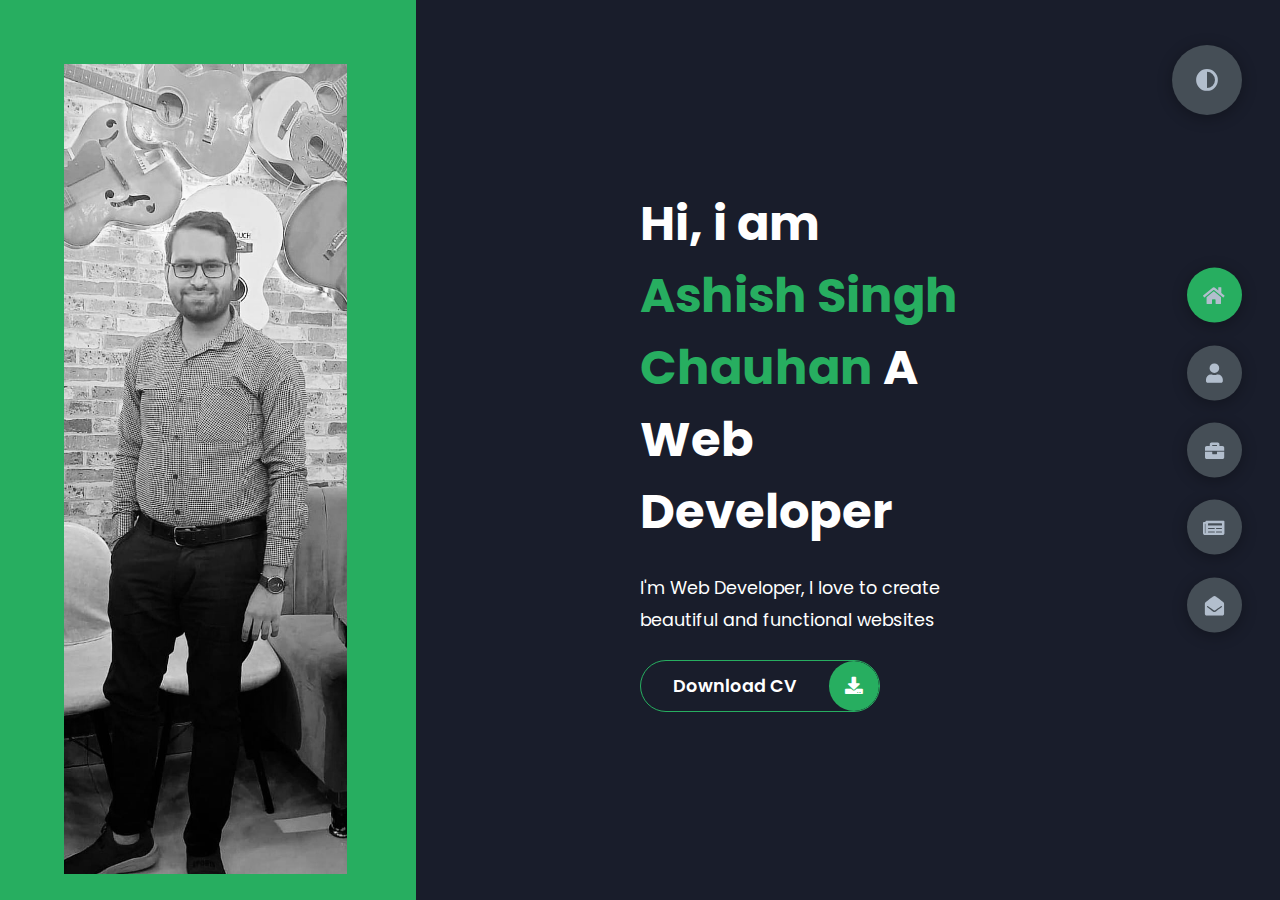
<file: index.html>
<!DOCTYPE html>
<html lang="en">
  <head>
    <meta charset="UTF-8" />
    <meta name="viewport" content="width=device-width, initial-scale=1.0" />
    <title>Portfolio</title>
    <link rel="stylesheet" href="/styles/style.css" />
    <link rel="preconnect" href="https://fonts.googleapis.com" />
    <link rel="preconnect" href="https://fonts.gstatic.com" crossorigin />
    <link
      href="https://fonts.googleapis.com/css2?family=Poppins:ital@1&family=Roboto:ital,wght@0,100;1,100&display=swap"
      rel="stylesheet"
    />
    <link
      rel="stylesheet"
      href="https://cdnjs.cloudflare.com/ajax/libs/font-awesome/5.15.4/css/all.min.css"
      integrity="sha512-1ycn6IcaQQ40/MKBW2W4Rhis/DbILU74C1vSrLJxCq57o941Ym01SwNsOMqvEBFlcgUa6xLiPY/NS5R+E6ztJQ=="
      crossorigin="anonymous"
      referrerpolicy="no-referrer"
    />
  </head>
  <body class="main-content">
    <header class="section sec1 header active" id="home">
      <div class="header-content">
        <div class="left-header">
          <div class="h-shape">
            <div class="image">
              <img
                src="img/WhatsApp Image 2023-08-09 at 5.25.36 PM.jpeg"
                alt=""
              />
            </div>
          </div>
        </div>
        <div class="right-header">
          <h1 class="name">
            Hi, i am <span> Ashish Singh Chauhan</span> A Web Developer
          </h1>
          <p>
            I'm Web Developer, I love to create beautiful and functional
            websites
          </p>
          <div class="btn-con">
            <a href="" class="main-btn">
              <span class="btn-text"> Download CV</span>
              <span class="btn-icon"><i class="fas fa-download"></i> </span>
            </a>
          </div>
        </div>
      </div>
    </header>

    <main>
      <section class="section sec2 about" id="about">
        <div class="main-title">
          <h2>About <span>me</span><span class="bg-text"> my stats</span></h2>
        </div>
        <div class="about-container">
          <div class="left-about">
            <h4>Information About me</h4>
            <p>
              I am front end developer with 2 years of experience speciality in
              web development. In my current role i have experience in different
              technology like HTML5,CSS3, javascript, reactjs, bootstarp, ajax,
              jquery, php my last project was developing a mobile app that i
              completed successfull with excellent result. I am quite happy with
              my current job but i am looking for more productive role thats
              suits my skills and ability to growth further
            </p>
            <div class="btn-con">
              <a href="" class="main-btn">
                <span class="btn-text"> Download CV</span>
                <span class="btn-icon"><i class="fas fa-download"></i> </span>
              </a>
            </div>
          </div>
          <div class="right-about">
            <div class="about-item">
              <div class="abt-text">
                <p class="large-text">10+</p>
                <p class="small-text">
                  Projetcs <br />
                  Completed
                </p>
              </div>
            </div>
            <div class="about-item">
              <div class="abt-text">
                <p class="large-text">2+</p>
                <p class="small-text">
                  years of <br />
                  Experience
                </p>
              </div>
            </div>
            <div class="about-item">
              <div class="abt-text">
                <p class="large-text">300+</p>
                <p class="small-text">
                  happy <br />
                  client
                </p>
              </div>
            </div>
            <div class="about-item">
              <div class="abt-text">
                <p class="large-text">400+</p>
                <p class="small-text">
                  customer <br />
                  review
                </p>
              </div>
            </div>
          </div>
        </div>
        <div class="about-stats">
          <h4 class="stat-title">My Skills</h4>
          <div class="progress-bars">
            <div class="progress-bar">
              <p class="prog-title">html5</p>
              <div class="progress-con">
                <p class="prog-text">80%</p>
                <div class="progress">
                  <span class="html"></span>
                </div>
              </div>
            </div>
            <div class="progress-bar">
              <p class="prog-title">css3</p>
              <div class="progress-con">
                <p class="prog-text">85%</p>
                <div class="progress">
                  <span class="css"></span>
                </div>
              </div>
            </div>
            <div class="progress-bar">
              <p class="prog-title">javascript</p>
              <div class="progress-con">
                <p class="prog-text">70%</p>
                <div class="progress">
                  <span class="javascript"></span>
                </div>
              </div>
            </div>
            <div class="progress-bar">
              <p class="prog-title">bootstarp</p>
              <div class="progress-con">
                <p class="prog-text">75%</p>
                <div class="progress">
                  <span class="bootstrap"></span>
                </div>
              </div>
            </div>
            <div class="progress-bar">
              <p class="prog-title">jquery</p>
              <div class="progress-con">
                <p class="prog-text">88%</p>
                <div class="progress">
                  <span class="jquery"></span>
                </div>
              </div>
            </div>
            <div class="progress-bar">
              <p class="prog-title">ajax</p>
              <div class="progress-con">
                <p class="prog-text">70%</p>
                <div class="progress">
                  <span class="html"></span>
                </div>
              </div>
            </div>
          </div>
        </div>
        <h4 class="stat-title">My Timeline</h4>
        <div class="timeline">
          <div class="timeline-item">
            <div class="tl-icon">
              <i class="fas fa-briefcase"></i>
            </div>
            <p class="tl-duration">2022-present</p>
            <h5>
              Web Developer <span> - Tanaashi Technoloty pvt. lmtd.</span>
            </h5>
            <p>
              Developed multiple responsive and dynamic web pages and dashboard
              using html5, jquery, cs,js. Carry out corss browser testing to
              ensure good user experience
            </p>
          </div>
          <div class="timeline-item">
            <div class="tl-icon">
              <i class="fas fa-briefcase"></i>
            </div>
            <p class="tl-duration">2019-2020</p>
            <h5>Web Developer <span> - Unique Stair pvt. lmtd.</span></h5>
            <p>Design structure of wab page using wordpress</p>
          </div>
        </div>
      </section>
      <section class="section sec3" id="portfolio">
        <div class="main-title">
          <h2>
            My <span>Portfolio</span> <span class="bg-text"> My Work</span>
          </h2>
        </div>
        <p class="port-text">
          Here is some of my work that I've done in various programming language
        </p>
        <div class="portfolios">
          <div class="portfolio-item">
            <div class="image">
              <img src="img/port1.jpg" alt="" />
            </div>
            <div class="hover-items">
              <h3>ERP</h3>
              <div class="icons">
                <a href="#" target="_blank" class="icon">
                  <i class="fab fa-github"></i>
                </a>
                <a href="#" target="_blank" class="icon">
                  <i class="fab fa-behance"></i>
                </a>
                <a href="#" target="_blank" class="icon">
                  <i class="fab fa-youtube"></i>
                </a>
              </div>
            </div>
          </div>
          <div class="portfolio-item">
            <div class="image">
              <img src="img/port2.jpg" alt="" />
            </div>
            <div class="hover-items">
              <h3>Sales Trackor</h3>
              <div class="icons">
                <a href="#" target="_blank" class="icon">
                  <i class="fab fa-github"></i>
                </a>
                <a href="#" target="_blank" class="icon">
                  <i class="fab fa-behance"></i>
                </a>
                <a href="#" target="_blank" class="icon">
                  <i class="fab fa-youtube"></i>
                </a>
              </div>
            </div>
          </div>
          <div class="portfolio-item">
            <div class="image">
              <img src="img/port3.jpg" alt="" />
            </div>
            <div class="hover-items">
              <h3>T-Cube</h3>
              <div class="icons">
                <a href="#" target="_blank" class="icon">
                  <i class="fab fa-github"></i>
                </a>
                <a href="#" target="_blank" class="icon">
                  <i class="fab fa-behance"></i>
                </a>
                <a href="#" target="_blank" class="icon">
                  <i class="fab fa-youtube"></i>
                </a>
              </div>
            </div>
          </div>
          <div class="portfolio-item">
            <div class="image">
              <img src="img/port4.jpg" alt="" />
            </div>
            <div class="hover-items">
              <h3>WMS Mobilty</h3>
              <div class="icons">
                <a href="#" target="_blank" class="icon">
                  <i class="fab fa-github"></i>
                </a>
                <a href="#" target="_blank" class="icon">
                  <i class="fab fa-behance"></i>
                </a>
                <a href="#" target="_blank" class="icon">
                  <i class="fab fa-youtube"></i>
                </a>
              </div>
            </div>
          </div>
          <div class="portfolio-item">
            <div class="image">
              <img src="img/port5.jpg" alt="" />
            </div>
            <div class="hover-items">
              <h3>Task Trackor</h3>
              <div class="icons">
                <a href="#" target="_blank" class="icon">
                  <i class="fab fa-github"></i>
                </a>
                <a href="#" target="_blank" class="icon">
                  <i class="fab fa-behance"></i>
                </a>
                <a href="#" target="_blank" class="icon">
                  <i class="fab fa-youtube"></i>
                </a>
              </div>
            </div>
          </div>
          <div class="portfolio-item">
            <div class="image">
              <img src="img/port6.jpg" alt="" />
            </div>
            <div class="hover-items">
              <h3>Partner Portal</h3>
              <div class="icons">
                <a href="#" target="_blank" class="icon">
                  <i class="fab fa-github"></i>
                </a>
                <a href="#" target="_blank" class="icon">
                  <i class="fab fa-behance"></i>
                </a>
                <a href="#" target="_blank" class="icon">
                  <i class="fab fa-youtube"></i>
                </a>
              </div>
            </div>
          </div>
        </div>
      </section>
      <section class="section sec4" id="blogs">
        <div class="blog-content">
          <div class="main-title">
            <h2>My <span>Blogs</span><span class="bg-text"> My Blogs</span></h2>
          </div>
          <div class="blogs">
            <div class="blog">
              <img src="img/blog1.jpg" alt="" />
              <div class="blog-text">
                <h4>How to Create Your Own Website</h4>
                <p>
                  Lorem, ipsum dolor sit amet consectetur adipisicing elit.
                  Repellat ab, consequuntur voluptatem nobis quasi incidunt!
                  Quod hic asperiores expedita est!
                </p>
              </div>
            </div>
            <div class="blog">
              <img src="img/blog2.jpg" alt="" />
              <div class="blog-text">
                <h4>How to Become an Expert in Web Design</h4>
                <p>
                  Lorem, ipsum dolor sit amet consectetur adipisicing elit.
                  Repellat ab, consequuntur voluptatem nobis quasi incidunt!
                  Quod hic asperiores expedita est!
                </p>
              </div>
            </div>
            <div class="blog">
              <img src="img/blog3.jpg" alt="" />
              <div class="blog-text">
                <h4>Get started with Web Design and Ui Design</h4>
                <p>
                  Lorem, ipsum dolor sit amet consectetur adipisicing elit.
                  Repellat ab, consequuntur voluptatem nobis quasi incidunt!
                  Quod hic asperiores expedita est!
                </p>
              </div>
            </div>
          </div>
        </div>
      </section>
      <section class="section sec5 contact" id="contact">
        <div class="contact-container">
          <div class="main-title">
            <h2>
              Contatc <span>Me</span><span class="bg-text"> Contact</span>
            </h2>
          </div>
          <div class="contact-content-con">
            <div class="left-contact">
              <h4>Contact me here</h4>
              <p>
                Lorem ipsum dolor sit amet consectetur adipisicing elit. Quas,
                ipsam?
              </p>
              <div class="contact-info">
                <div class="contact-item">
                  <div class="icon">
                    <i class="fas fa-map-marker-alt"></i>
                    Location
                  </div>
                  <p>: Noida, U.P</p>
                </div>
                <div class="contact-item">
                  <div class="icon">
                    <i class="fas fa-envelope"></i>
                    Email
                  </div>
                  <p>: www.aps32@gmail.com</p>
                </div>
                <div class="contact-item">
                  <div class="icon">
                    <i class="fas fa-university"></i>
                    Education
                  </div>
                  <p>: RGPV University, Bhopal</p>
                </div>
                <div class="contact-item">
                  <div class="icon">
                    <i class="fas fa-phone"></i>
                    Mobile No.
                  </div>
                  <p>: 8882785997</p>
                </div>
                <div class="contact-item">
                  <div class="icon">
                    <i class="fas fa-language"></i>
                    Language
                  </div>
                  <p>: English, Hindi</p>
                </div>
              </div>
              <div class="contact-icons">
                <div class="contact-icon">
                  <a href="https://www.facebook.com/" target="_blank">
                    <i class="fab fa-facebook"></i>
                  </a>
                  <a
                    href="https://www.linkedin.com/in/ashishchauhan744"
                    target="_blank"
                  >
                    <i class="fab fa-linkedin"></i>
                  </a>
                  <a href="https://github.com/ashish-chau" target="_blank">
                    <i class="fab fa-github"></i>
                  </a>
                </div>
              </div>
            </div>
            <div class="right-contact">
              <form action="" class="contact-form">
                <div class="input-control i-c-2">
                  <input type="text" required placeholder="YOUR NAME" />
                  <input type="email" required placeholder="YOUR EMAIL" />
                </div>
                <div class="input-control">
                  <input type="text" required placeholder="ENTER SUBJECT" />
                </div>
                <div class="input-control">
                  <textarea
                    name=""
                    id=""
                    cols="15"
                    rows="8"
                    placeholder="Message Here..."
                  ></textarea>
                </div>
                <div class="submit-btn">
                  <a href="" class="main-btn">
                    <span class="btn-text"> Download CV</span>
                    <span class="btn-icon"
                      ><i class="fas fa-download"></i>
                    </span>
                  </a>
                </div>
              </form>
            </div>
          </div>
        </div>
      </section>
    </main>

    <div class="controlls">
      <div class="control control-1 active-btn" data-id="home">
        <i class="fas fa-home"></i>
      </div>
      <div class="control control-2" data-id="about">
        <i class="fas fa-user"></i>
      </div>
      <div class="control control-3" data-id="portfolio">
        <i class="fas fa-briefcase"></i>
      </div>
      <div class="control control-4" data-id="blogs">
        <i class="fas fa-newspaper"></i>
      </div>
      <div class="control control-5" data-id="contact">
        <i class="fas fa-envelope-open"></i>
      </div>
    </div>
    <div class="theme-btn">
      <i class="fas fa-adjust"></i>
    </div>

    <script src="app.js"></script>
  </body>
</html>
</file>
<file: styles/style.css>
* {
  margin: 0;
  padding: 0;
  box-sizing: border-box;
  list-style: none;
}

:root {
  --color-primary: #191d2b;
  --color-secondary: #27ae60;
  --color-white: #ffffff;
  --color-black: #000;
  --color-grey0: #f8f8f8;
  --color-grey-1: #dbe1e8;
  --color-grey-2: #b2becd;
  --color-grey-3: #6c7983;
  --color-grey-4: #454e56;
  --color-grey-5: #2a2e35;
  --color-grey-6: #12181b;
  --br-sm-2: 14px;
  --box-shadow-1: 0 3px 15px rgba(0, 0, 0, 0.3);
}

.light-mode {
  --color-primary: #ffffff;
  --color-secondary: #f56692;
  --color-white: #454e56;
  --color-black: #000;
  --color-grey0: #f8f8f8;
  --color-grey-1: #6c7983;
  --color-grey-2: #6c7983;
  --color-grey-3: #6c7983;
  --color-grey-4: #454e56;
  --color-grey-5: #f8f8f8;
  --color-grey-6: #12181b;
}

body {
  background-color: var(--color-primary);
  font-family: "Poppins", sans-serif;
  font-size: 1.1rem;
  color: var(--color-white);
  transition: all 0.4s ease-in-out;
}

a {
  display: inline-block;
  text-decoration: none;
  color: inherit;
  font-family: inherit;
}

header {
  height: 100vh;
  color: var(--color-white);
  overflow: hidden;
}

section {
  min-height: 100vh;
  width: 100%;
  position: absolute;
  left: 0;
  top: 0;
  padding: 3rem 18rem;
}

.section {
  transform: translateY(-100%) scale(0);
  transition: all 0.4s ease-in-out;
  background-color: var(--color-primary);
}

.sec1 {
  display: none;
  transform: translateY(0) scale(1);
}

.sec2 {
  display: none;
  transform: translateY(0) scale(1);
}

.sec3 {
  display: none;
  transform: translateY(0) scale(1);
}

.sec4 {
  display: none;
  transform: translateY(0) scale(1);
}

.sec5 {
  display: none;
  transform: translateY(0) scale(1);
}

.active {
  display: block;
  animation: scaleAnim 1s ease-in-out;
}
@keyframes scaleAnim {
  0% {
    transform: translateY(-100%) scaleY(0);
  }
  100% {
    transform: translateY(0) scaleY(1);
  }
}

.controlls {
  position: fixed;
  z-index: 10;
  top: 50%;
  right: 3%;
  display: flex;
  flex-direction: column;
  align-items: center;
  justify-content: center;
  transform: translateY(-50%);
}
.controlls .active-btn {
  background-color: var(--color-secondary) !important;
  transition: all 0.4s ease-in-out;
}
.controlls .active-btn i {
  color: var(--color-white);
}
.controlls .control {
  padding: 1rem;
  cursor: pointer;
  background-color: var(--color-grey-4);
  width: 55px;
  height: 55px;
  border-radius: 50%;
  display: flex;
  align-items: center;
  justify-content: center;
  margin: 0.7rem 0;
  box-shadow: var(--box-shadow-1);
}
.controlls .control i {
  font-size: 1.2rem;
  color: var(--color-grey-2);
  pointer-events: none;
}

.theme-btn {
  top: 5%;
  right: 3%;
  width: 70px;
  height: 70px;
  border-radius: 50%;
  background-color: var(--color-grey-4);
  cursor: pointer;
  position: fixed;
  display: flex;
  justify-content: center;
  align-items: center;
  box-shadow: 0 3px 15px rgba(0, 0, 0, 0.3);
  transition: all 0.1s ease-in-out;
}
.theme-btn:active {
  transform: translateY(-3px);
}
.theme-btn i {
  font-size: 1.4rem;
  color: var(--color-grey-2);
  pointer-events: none;
}

/*  Header-content*/
.header-content {
  display: grid;
  grid-template-columns: repeat(2, 1fr);
  min-height: 100vh;
}
.header-content .left-header {
  display: flex;
  align-items: center;
  position: relative;
}
.header-content .left-header .h-shape {
  transition: all 0.4s ease-in-out;
  width: 65%;
  height: 100%;
  background-color: var(--color-secondary);
  position: absolute;
  left: 0;
  top: 0;
}
.header-content .left-header .image {
  border-radius: var(--br-sm-2);
  height: 90%;
  width: 68%;
  margin-left: 4rem;
  margin-top: 4rem;
  background-color: var(--color-black);
  transition: all 0.4s ease-in-out;
}
.header-content .left-header .image img {
  width: 100%;
  height: 100%;
  -o-object-fit: cover;
     object-fit: cover;
  transition: all 0.4s ease-in-out;
  filter: grayscale(100%);
}
.header-content .left-header .image img:hover {
  filter: grayscale(0);
}
.header-content .right-header {
  display: flex;
  flex-direction: column;
  justify-content: center;
  padding-right: 18rem;
}
.header-content .right-header .name {
  font-size: 3rem;
}
.header-content .right-header .name span {
  color: var(--color-secondary);
}
.header-content .right-header p {
  margin: 1.5rem 0;
  line-height: 2rem;
}

/* About*/
.about-container {
  display: grid;
  grid-template-columns: repeat(2, 1fr);
  padding-top: 3.5rem;
  padding-bottom: 5rem;
}
.about-container .right-about {
  display: grid;
  grid-template-columns: repeat(2, 1fr);
  grid-gap: 2rem;
}
.about-container .right-about .about-item {
  border: 1px solid var(--color-grey-5);
  border-radius: 5px;
  transition: all 0.4s ease-in-out;
  box-shadow: 1px 2px 15px rgba(0, 0, 0, 0.1);
}
.about-container .right-about .about-item:hover {
  cursor: default;
  transform: translateY(-5px);
  border: 1px solid var(--color-secondary);
  box-shadow: 1px 2px 15px rgba(0, 0, 0, 0.32);
}
.about-container .right-about .about-item .abt-text {
  padding: 1.5rem;
  display: flex;
  flex-direction: column;
}
.about-container .right-about .about-item .abt-text .large-text {
  font-size: 3rem;
  font-weight: 700;
  color: var(--color-secondary);
}
.about-container .right-about .about-item .abt-text .large-text .small-text {
  padding-left: 3rem;
  position: relative;
  text-transform: uppercase;
  font-size: 1.2rem;
  color: var(--color-grey-1);
  letter-spacing: 2px;
}
.about-container .right-about .about-item .abt-text .large-text .small-text::before {
  content: "";
  position: absolute;
  left: 0;
  top: 15px;
  width: 2rem;
  height: 2px;
  background-color: var(--color-grey-5);
}
.about-container .left-about {
  padding-right: 5rem;
}
.about-container .left-about p {
  line-height: 2rem;
  padding: 1rem;
  color: var(--color-grey-1);
}

.about-stats {
  padding-bottom: 4rem;
}
.about-stats .progress-bars {
  display: grid;
  grid-template-columns: repeat(2, 1fr);
  grid-gap: 2rem;
}
.about-stats .progress-bars .progress-bar {
  display: flex;
  flex-direction: column;
}
.about-stats .progress-bars .progress-bar .prog-title {
  text-transform: uppercase;
  font-weight: 500;
}
.about-stats .progress-bars .progress-bar .progress-con {
  display: flex;
  align-items: center;
}
.about-stats .progress-bars .progress-bar .progress-con .prog-text {
  color: var(--color-grey-2);
}
.about-stats .progress-bars .progress-bar .progress-con .progress {
  width: 100%;
  height: 0.45rem;
  background-color: var(--color-grey-4);
  margin-left: 1rem;
  position: relative;
}
.about-stats .progress-bars .progress-bar .progress-con .progress span {
  position: absolute;
  top: 0;
  left: 0;
  height: 100%;
  background-color: var(--color-secondary);
  transition: all 0.4s ease-in-out;
  width: 60%;
}
.about-stats .progress-bars .progress-bar .progress-con .progress .html {
  width: 80%;
}
.about-stats .progress-bars .progress-bar .progress-con .progress .css {
  width: 85%;
}
.about-stats .progress-bars .progress-bar .progress-con .progress .javascript {
  width: 70%;
}
.about-stats .progress-bars .progress-bar .progress-con .progress .bootstrap {
  width: 75%;
}
.about-stats .progress-bars .progress-bar .progress-con .progress .jquery {
  width: 88%;
}
.about-stats .progress-bars .progress-bar .progress-con .progress .ajax {
  width: 71%;
}

.stat-title {
  text-transform: uppercase;
  font-size: 1.4rem;
  text-align: center;
  padding: 3.5rem 0;
  position: relative;
}
.stat-title::before {
  content: "";
  position: absolute;
  left: 50%;
  top: 0;
  width: 40%;
  height: 1px;
  background-color: var(--color-grey-5);
  transform: translateX(-50%);
}

/* TimeLine*/
.timeline {
  display: grid;
  grid-template-columns: repeat(2, 1fr);
  grid-gap: 2rem;
  padding-bottom: 3rem;
}
.timeline .timeline-item {
  position: relative;
  padding-left: 3rem;
  border-left: 1px solid var(--color-grey-5);
}
.timeline .timeline-item .tl-icon {
  position: absolute;
  left: -27px;
  top: 0;
  background-color: var(--color-secondary);
  width: 50px;
  height: 50px;
  border-radius: 50%;
  display: flex;
  align-items: center;
  justify-content: center;
}
.timeline .timeline-item .tl-icon i {
  font-size: 1.3rem;
}
.timeline .timeline-item .tl-duration {
  padding: 0.2rem 0.6rem;
  background-color: var(--color-grey-5);
  border-radius: 15px;
  display: inline-block;
  font-size: 0.8rem;
  text-transform: uppercase;
  font-weight: 500;
}
.timeline .timeline-item h5 {
  padding: 1rem 0;
  text-transform: uppercase;
  font-size: 1.3rem;
  font-weight: 600;
}
.timeline .timeline-item h5 span {
  color: var(--color-grey-2);
  font-weight: 500;
  font-size: 1.2rem;
}
.timeline .timeline-item p {
  color: var(--color-grey-2);
}

/* Portfolios*/
.port-text {
  padding: 2rem 0;
  text-align: center;
}

.portfolios {
  display: grid;
  grid-template-columns: repeat(3, 1fr);
  grid-gap: 2rem;
  margin-top: 3rem;
}
.portfolios .portfolio-item {
  position: relative;
}
.portfolios .portfolio-item img {
  width: 100%;
  height: 300px;
  -o-object-fit: cover;
     object-fit: cover;
  border-radius: 15px;
}
.portfolios .portfolio-item .hover-items {
  width: 100%;
  height: 100%;
  background-color: var(--color-secondary);
  position: absolute;
  left: 0;
  top: 0;
  border-radius: 15px;
  display: flex;
  justify-content: center;
  align-items: center;
  flex-direction: column;
  opacity: 0;
  transform: scale(0);
  transition: all 0.4s ease-in-out;
}
.portfolios .portfolio-item .hover-items h3 {
  font-size: 1.5rem;
  color: var(--color-white);
  margin-bottom: 1.5rem;
}
.portfolios .portfolio-item .hover-items .icons {
  display: flex;
  justify-content: center;
  align-items: center;
}
.portfolios .portfolio-item .hover-items .icons .icon {
  background-color: var(--color-primary);
  border-radius: 50%;
  width: 50px;
  height: 50px;
  display: flex;
  align-items: center;
  justify-content: center;
  margin: 0 1rem;
  cursor: pointer;
  transition: all 0.4s ease-in-out;
}
.portfolios .portfolio-item .hover-items .icons .icon i {
  font-size: 1.5rem;
  color: var(--color-white);
  margin: 0 1rem;
}
.portfolios .portfolio-item .hover-items .icons .icon:hover {
  background-color: var(--color-white);
}
.portfolios .portfolio-item .hover-items .icons .icon:hover i {
  color: var(--color-primary);
}

.portfolio-item:hover .hover-items {
  opacity: 1;
  transform: scale(1);
}

.blogs {
  display: grid;
  grid-template-columns: repeat(3, 1fr);
  grid-gap: 3rem;
  margin-top: 3rem;
}
.blogs .blog {
  position: relative;
  background-color: var(--color-grey-5);
  border-radius: 5px;
  box-shadow: 1px 1px 20px rgba(0, 0, 0, 0.1);
  transition: all 0.4s ease-in-out;
}
.blogs .blog:hover {
  box-shadow: 1px 1px 20px rgba(0, 0, 0, 0.3);
  transform: translateY(-5px);
  transition: all 0.4s ease-in-out;
}
.blogs .blog:hover img {
  filter: grayscale(0);
  transform: scale(1.1);
  box-shadow: 1px 4px 15px rgba(0, 0, 0, 0.8);
}
.blogs .blog img {
  width: 100%;
  height: 300px;
  -o-object-fit: cover;
     object-fit: cover;
  border-top-left-radius: 5px;
  border-top-right-radius: 5px;
  filter: grayscale(100%);
  transition: all 0.4s ease-in-out;
}
.blogs .blog .blog-text {
  margin-top: -7px;
  padding: 1.1rem;
  border-top: 8px solid var(--color-secondary);
}
.blogs .blog .blog-text h4 {
  font-size: 1.5rem;
  margin-bottom: 0.7rem;
  transition: all 0.4s ease-in-out;
  cursor: pointer;
}
.blogs .blog .blog-text h4:hover {
  color: var(--color-secondary);
}
.blogs .blog .blog-text p {
  color: var(--color-grey-2);
  line-height: 2rem;
  padding-bottom: 1rem;
}

.contact-content-con {
  display: flex;
  padding-top: 3.5rem;
}
.contact-content-con .left-contact {
  flex: 2;
}
.contact-content-con .left-contact h4 {
  margin-top: 1rem;
  font-size: 2rem;
  text-transform: uppercase;
}
.contact-content-con .left-contact p {
  margin: 1rem 0;
  line-height: 2rem;
}
.contact-content-con .left-contact .contact-info .contact-item {
  display: flex;
  align-items: center;
  justify-content: space-between;
}
.contact-content-con .left-contact .contact-info .contact-item p {
  margin: 0.3rem 0 !important;
  padding: 0 !important;
}
.contact-content-con .left-contact .contact-info .contact-item .icon {
  display: grid;
  grid-template-columns: 40px 1fr;
}
.contact-content-con .left-contact .contact-info .contact-item .icon i {
  display: flex;
  align-items: center;
  font-size: 1.3rem;
}
.contact-content-con .left-contact .contact-icon {
  display: flex;
  margin-top: 2rem;
}
.contact-content-con .left-contact .contact-icon a {
  display: flex;
  align-items: center;
  color: var(--color-white);
  background-color: var(--color-grey-5);
  cursor: pointer;
  justify-content: center;
  width: 50px;
  height: 50px;
  border-radius: 50%;
  margin: 0 0.4rem;
  transition: all 0.4s ease-in-out;
}
.contact-content-con .left-contact .contact-icon a:hover {
  background-color: var(--color-secondary);
}
.contact-content-con .left-contact .contact-icon a:hover i {
  color: var(--color-primary);
}
.contact-content-con .left-contact .contact-icon a i {
  display: flex;
  align-items: center;
  justify-content: center;
  font-size: 1.3rem;
}
.contact-content-con .right-contact {
  flex: 3;
  margin-left: 3rem;
}
.contact-content-con .right-contact .input-control {
  margin: 1.5rem 3rem;
}
.contact-content-con .right-contact .input-control input,
.contact-content-con .right-contact .input-control textarea {
  border-radius: 30px;
  font-weight: inherit;
  font-size: inherit;
  font-family: inherit;
  padding: 0.8rem 1.1rem;
  outline: none;
  border: none;
  background: var(--color-grey-5);
  width: 100%;
  color: var(--color-white);
  resize: none;
}
.contact-content-con .right-contact .i-c-2 {
  display: flex;
}
.contact-content-con .right-contact .i-c-2 :last-child {
  margin-left: 1.5rem;
}
.contact-content-con .right-contact .submit-btn {
  display: flex;
  justify-content: flex-start;
}

/* Independent component*/
.btn-con {
  display: flex;
  align-self: flex-start;
}

.main-btn {
  border-radius: 30px;
  color: inherit;
  font-weight: 600;
  position: relative;
  border: 1px solid var(--color-secondary);
  display: flex;
  align-self: flex-start;
  display: flex;
  align-items: center;
  overflow: hidden;
}
.main-btn .btn-text {
  padding: 0 2rem;
}
.main-btn .btn-icon {
  background-color: var(--color-secondary);
  display: flex;
  align-items: center;
  justify-content: center;
  border-radius: 50%;
  padding: 1rem;
}
.main-btn::before {
  content: "";
  position: absolute;
  top: 0;
  right: 0;
  transform: translateX(100%);
  transition: all 0.4s ease-out;
  z-index: -1;
}
.main-btn:hover::before {
  width: 100%;
  height: 100%;
  background-color: var(--color-secondary);
  transform: translateY(0);
}

.main-title {
  text-align: center;
}
.main-title h2 {
  position: relative;
  text-transform: uppercase;
  font-size: 4rem;
  font-weight: 700;
}
.main-title h2 span {
  color: var(--color-secondary);
}
.main-title h2 .bg-text {
  position: absolute;
  top: 50%;
  left: 50%;
  color: var(--color-grey-5);
  transition: all 0.4s ease-in-out;
  z-index: -1;
  transform: translate(-50%, -50%);
  font-weight: 800;
  font-size: 5.3rem;
}

@media screen and (max-width: 600px) {
  .about-container {
    grid-template-columns: 1fr;
  }
  .about-container .right-about {
    grid-template-columns: 1fr;
    padding-top: 2.5rem;
  }
  .about-container .left-about {
    padding-right: 0;
  }
  .about-container .left-about p {
    padding-left: 0;
  }
  .timeline {
    grid-template-columns: 1fr;
    padding-bottom: 6rem;
  }
  .about-stats .progress-bars {
    grid-template-columns: 1fr;
  }
  .portfolios {
    grid-template-columns: 1fr;
    padding-bottom: 6rem;
  }
  .blogs {
    grid-template-columns: 1fr;
    padding-bottom: 6rem;
  }
  .contact-content-con {
    flex-direction: column;
  }
  .contact-content-con .right-contact {
    margin-left: 0;
    margin-top: 2.5rem;
  }
  .contact-content-con .right-contact .i-c-2 {
    flex-direction: column;
  }
  .contact-content-con .right-contact .i-c-2 :last-child {
    margin-left: 0;
    margin-top: 1.5rem;
  }
  .section {
    padding: 2rem 2.5rem !important;
  }
  .main-title h2 {
    font-size: 2rem;
  }
  .main-title h2 span {
    font-size: 2.5rem;
  }
  .main-title h2 .bg-text {
    font-size: 3rem;
  }
}
@media screen and (max-width: 1432px) {
  header {
    padding: 0 !important;
  }
  .section {
    padding: 7rem 11rem;
  }
  .contact-content-con {
    flex-direction: column;
  }
  .contact-content-con .right-contact {
    margin-left: 0;
    margin-top: 2.5rem;
  }
  .contact-content-con .right-contact .i-c-2 {
    flex-direction: column;
  }
  .contact-content-con .right-contact .i-c-2 :last-child {
    margin-left: 0;
    margin-top: 1.5rem;
  }
}
@media screen and (max-width: 1070px) {
  .about-container {
    grid-template-columns: 1fr;
  }
  .about-container .right-about {
    padding-top: 2.5rem;
  }
  .portfolios {
    grid-template-columns: 1fr 1fr;
  }
  .blogs {
    grid-template-columns: 1fr 1fr;
  }
  .main-title h2 {
    font-size: 4rem;
  }
  .main-title h2 span {
    font-size: 4rem;
  }
  .main-title h2 .bg-text {
    font-size: 4.5rem;
  }
}
@media screen and (max-width: 970px) {
  .section {
    padding: 7rem 6rem;
  }
  header {
    padding: 0;
  }
  header .right-header {
    padding: 0 !important;
  }
  .theme-btn {
    width: 50px;
    height: 50px;
  }
  .header-content {
    grid-template-columns: 1fr;
    padding-bottom: 6rem;
  }
  .left-header .h-shape {
    display: contents;
  }
  .right-header {
    grid-row: 1;
    width: 90%;
    margin: 0 auto;
  }
  .right-header .name {
    font-size: 1.5rem !important;
  }
  .header-content .left-header .image {
    margin: 0 auto;
    width: 90%;
  }
  .controlls {
    top: auto;
    bottom: 0;
    flex-direction: row;
    justify-content: center;
    left: 50%;
    transform: translateX(-50%);
    width: 100%;
    background-color: var(--color-grey-5);
  }
  .controlls .control {
    margin: 0.3rem 0.5rem !important;
  }
}/*# sourceMappingURL=style.css.map */
</file>
